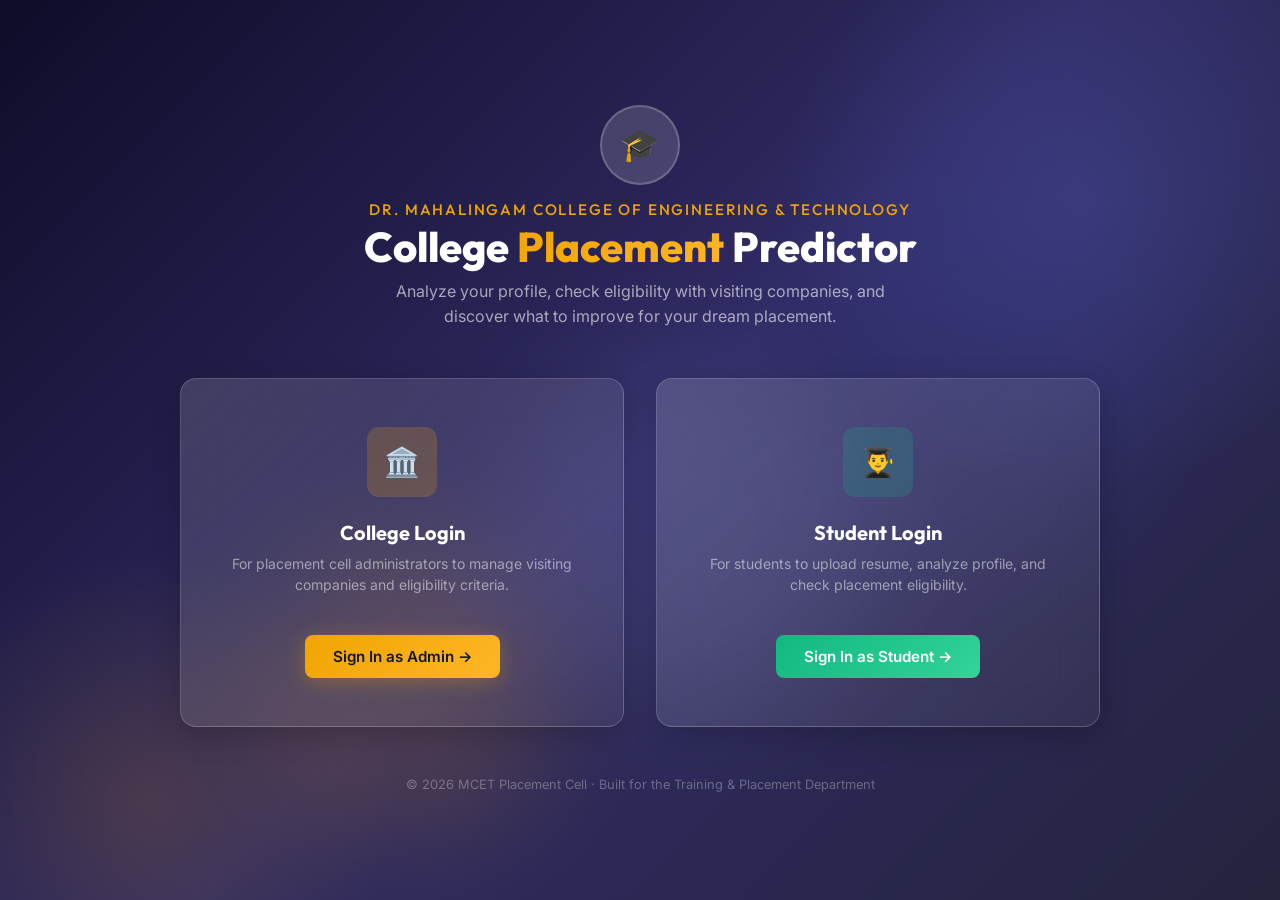
<file: index.html>
<!DOCTYPE html>
<html lang="en">

<head>
    <meta charset="UTF-8">
    <meta name="viewport" content="width=device-width, initial-scale=1.0">
    <meta name="description"
        content="College Placement Predictor for MCET — Analyze your profile and predict placement eligibility with visiting companies.">
    <title>MCET Placement Predictor — College Placement Analysis</title>
    <link rel="stylesheet" href="css/styles.css">
    <link rel="icon"
        href="data:image/svg+xml,<svg xmlns='http://www.w3.org/2000/svg' viewBox='0 0 100 100'><text y='.9em' font-size='90'>🎓</text></svg>">
</head>

<body>

    <!-- Animated Background -->
    <div class="animated-bg">
        <div class="bg-orb bg-orb-1"></div>
        <div class="bg-orb bg-orb-2"></div>
        <div class="bg-orb bg-orb-3"></div>
    </div>

    <!-- Landing Page -->
    <div class="landing-page" id="landingPage">
        <div class="landing-content">

            <!-- College Branding -->
            <div class="college-brand">
                <div class="college-logo">🎓</div>
                <h2>Dr. Mahalingam College of Engineering & Technology</h2>
                <h1>College <span class="highlight">Placement</span> Predictor</h1>
                <p>Analyze your profile, check eligibility with visiting companies, and discover what to improve for
                    your dream placement.</p>
            </div>

            <!-- Login Choice Cards -->
            <div class="login-cards">

                <!-- College Admin Login -->
                <div class="glass-card login-card" id="adminLoginCard">
                    <div class="card-preview" id="adminPreview">
                        <div class="card-icon">🏛️</div>
                        <h3>College Login</h3>
                        <p>For placement cell administrators to manage visiting companies and eligibility criteria.</p>
                        <button class="btn btn-gold enter-btn" onclick="showLoginForm('admin')">
                            Sign In as Admin →
                        </button>
                    </div>
                    <div class="login-form" id="adminLoginForm">
                        <h3 style="color: var(--white); margin-bottom: var(--space-lg); font-size: 1.15rem;">
                            🏛️ Admin Login
                        </h3>
                        <div class="form-group">
                            <label class="form-label">Username</label>
                            <input type="text" class="form-input" id="adminUsername" placeholder="Enter admin username"
                                value="admin">
                        </div>
                        <div class="form-group">
                            <label class="form-label">Password</label>
                            <input type="password" class="form-input" id="adminPassword" placeholder="Enter password"
                                value="admin123">
                        </div>
                        <button class="btn btn-gold btn-block btn-lg" id="adminLoginBtn" onclick="handleAdminLogin()">
                            Sign In →
                        </button>
                        <div class="divider">or</div>
                        <button class="btn btn-outline btn-block" onclick="hideLoginForm('admin')">
                            ← Back
                        </button>
                        <p
                            style="text-align:center; margin-top: var(--space-md); color: rgba(255,255,255,0.4); font-size: 0.78rem;">
                            Default credentials: admin / admin123
                        </p>
                    </div>
                </div>

                <!-- Student Login -->
                <div class="glass-card login-card" id="studentLoginCard">
                    <div class="card-preview" id="studentPreview">
                        <div class="card-icon">👨‍🎓</div>
                        <h3>Student Login</h3>
                        <p>For students to upload resume, analyze profile, and check placement eligibility.</p>
                        <button class="btn btn-success enter-btn" onclick="showLoginForm('student')"
                            style="background: var(--gradient-success);">
                            Sign In as Student →
                        </button>
                    </div>
                    <div class="login-form" id="studentLoginForm">
                        <h3 style="color: var(--white); margin-bottom: var(--space-lg); font-size: 1.15rem;">
                            👨‍🎓 Student Login
                        </h3>
                        <div class="form-group">
                            <label class="form-label">Roll Number</label>
                            <input type="text" class="form-input" id="studentRoll" placeholder="Enter your roll number"
                                value="21CS001">
                        </div>
                        <div class="form-group">
                            <label class="form-label">Password</label>
                            <input type="password" class="form-input" id="studentPassword" placeholder="Enter password"
                                value="student123">
                        </div>
                        <button class="btn btn-success btn-block btn-lg" id="studentLoginBtn"
                            onclick="handleStudentLogin()" style="background: var(--gradient-success);">
                            Sign In →
                        </button>
                        <div class="divider">or</div>
                        <button class="btn btn-outline btn-block" onclick="hideLoginForm('student')">
                            ← Back
                        </button>
                        <p
                            style="text-align:center; margin-top: var(--space-md); color: rgba(255,255,255,0.4); font-size: 0.78rem;">
                            Default credentials: 21CS001 / student123
                        </p>
                    </div>
                </div>

            </div><!-- /.login-cards -->

            <!-- Footer -->
            <p style="margin-top: var(--space-2xl); color: rgba(255,255,255,0.3); font-size: 0.8rem;">
                © 2026 MCET Placement Cell · Built for the Training & Placement Department
            </p>

        </div>
    </div>

    <!-- Toast Container -->
    <div class="toast-container" id="toastContainer"></div>

    <script src="js/app.js"></script>
</body>

</html>
</file>
<file: css/styles.css>
/* ============================================================
   COLLEGE PLACEMENT PREDICTOR — DESIGN SYSTEM
   MCET (Dr. Mahalingam College of Engineering & Technology)
   ============================================================ */

@import url('https://fonts.googleapis.com/css2?family=Inter:wght@300;400;500;600;700;800&family=Outfit:wght@400;500;600;700;800&display=swap');

/* ── CSS Custom Properties ── */
:root {
    /* Primary palette */
    --primary-900: #1a1a40;
    --primary-800: #1e2152;
    --primary-700: #252a6a;
    --primary-600: #2d3480;
    --primary-500: #3b42a0;
    --primary-400: #5560c4;
    --primary-300: #7b84d8;
    --primary-200: #a9b0e8;
    --primary-100: #d4d8f5;
    --primary-50: #eef0fb;

    /* Accent */
    --accent-gold: #f0a500;
    --accent-amber: #ffb627;
    --accent-orange: #ff6b35;

    /* Success / Warning / Danger */
    --success: #10b981;
    --success-light: #d1fae5;
    --warning: #f59e0b;
    --warning-light: #fef3c7;
    --danger: #ef4444;
    --danger-light: #fee2e2;
    --info: #3b82f6;
    --info-light: #dbeafe;

    /* Neutrals */
    --gray-900: #111827;
    --gray-800: #1f2937;
    --gray-700: #374151;
    --gray-600: #4b5563;
    --gray-500: #6b7280;
    --gray-400: #9ca3af;
    --gray-300: #d1d5db;
    --gray-200: #e5e7eb;
    --gray-100: #f3f4f6;
    --gray-50: #f9fafb;
    --white: #ffffff;

    /* Gradients */
    --gradient-primary: linear-gradient(135deg, #1a1a40 0%, #2d3480 50%, #3b42a0 100%);
    --gradient-hero: linear-gradient(135deg, #0f0c29 0%, #302b63 50%, #24243e 100%);
    --gradient-card: linear-gradient(135deg, rgba(255, 255, 255, 0.1) 0%, rgba(255, 255, 255, 0.05) 100%);
    --gradient-gold: linear-gradient(135deg, #f0a500 0%, #ffb627 100%);
    --gradient-success: linear-gradient(135deg, #10b981 0%, #34d399 100%);
    --gradient-danger: linear-gradient(135deg, #ef4444 0%, #f87171 100%);
    --gradient-glass: linear-gradient(135deg, rgba(255, 255, 255, 0.15) 0%, rgba(255, 255, 255, 0.05) 100%);

    /* Typography */
    --font-body: 'Inter', -apple-system, BlinkMacSystemFont, sans-serif;
    --font-heading: 'Outfit', 'Inter', sans-serif;

    /* Spacing */
    --space-xs: 0.25rem;
    --space-sm: 0.5rem;
    --space-md: 1rem;
    --space-lg: 1.5rem;
    --space-xl: 2rem;
    --space-2xl: 3rem;
    --space-3xl: 4rem;

    /* Radii */
    --radius-sm: 8px;
    --radius-md: 12px;
    --radius-lg: 16px;
    --radius-xl: 24px;
    --radius-full: 9999px;

    /* Shadows */
    --shadow-sm: 0 1px 3px rgba(0, 0, 0, 0.12);
    --shadow-md: 0 4px 12px rgba(0, 0, 0, 0.15);
    --shadow-lg: 0 8px 30px rgba(0, 0, 0, 0.2);
    --shadow-xl: 0 16px 50px rgba(0, 0, 0, 0.3);
    --shadow-glow: 0 0 30px rgba(59, 66, 160, 0.3);
    --shadow-gold: 0 4px 20px rgba(240, 165, 0, 0.3);

    /* Transitions */
    --ease-out: cubic-bezier(0.22, 1, 0.36, 1);
    --ease-spring: cubic-bezier(0.34, 1.56, 0.64, 1);
    --duration-fast: 200ms;
    --duration-normal: 350ms;
    --duration-slow: 600ms;
}

/* ── Reset & Base ── */
*,
*::before,
*::after {
    margin: 0;
    padding: 0;
    box-sizing: border-box;
}

html {
    font-size: 16px;
    scroll-behavior: smooth;
}

body {
    font-family: var(--font-body);
    color: var(--gray-800);
    background: var(--gray-50);
    line-height: 1.6;
    min-height: 100vh;
    -webkit-font-smoothing: antialiased;
    -moz-osx-font-smoothing: grayscale;
    overflow-x: hidden;
}

h1,
h2,
h3,
h4,
h5,
h6 {
    font-family: var(--font-heading);
    font-weight: 700;
    line-height: 1.2;
}

a {
    text-decoration: none;
    color: inherit;
}

img {
    max-width: 100%;
    display: block;
}

button {
    cursor: pointer;
    border: none;
    font-family: var(--font-body);
}

input,
select,
textarea {
    font-family: var(--font-body);
    outline: none;
}

/* ── Utility Classes ── */
.container {
    width: 100%;
    max-width: 1200px;
    margin: 0 auto;
    padding: 0 var(--space-lg);
}

.text-center {
    text-align: center;
}

.text-left {
    text-align: left;
}

.text-right {
    text-align: right;
}

.flex {
    display: flex;
}

.flex-col {
    flex-direction: column;
}

.flex-center {
    display: flex;
    align-items: center;
    justify-content: center;
}

.flex-between {
    display: flex;
    align-items: center;
    justify-content: space-between;
}

.flex-wrap {
    flex-wrap: wrap;
}

.gap-sm {
    gap: var(--space-sm);
}

.gap-md {
    gap: var(--space-md);
}

.gap-lg {
    gap: var(--space-lg);
}

.gap-xl {
    gap: var(--space-xl);
}

.grid {
    display: grid;
}

.mt-sm {
    margin-top: var(--space-sm);
}

.mt-md {
    margin-top: var(--space-md);
}

.mt-lg {
    margin-top: var(--space-lg);
}

.mt-xl {
    margin-top: var(--space-xl);
}

.mt-2xl {
    margin-top: var(--space-2xl);
}

.mb-sm {
    margin-bottom: var(--space-sm);
}

.mb-md {
    margin-bottom: var(--space-md);
}

.mb-lg {
    margin-bottom: var(--space-lg);
}

.mb-xl {
    margin-bottom: var(--space-xl);
}

/* ── Animated Background ── */
.animated-bg {
    position: fixed;
    top: 0;
    left: 0;
    right: 0;
    bottom: 0;
    background: var(--gradient-hero);
    z-index: -2;
    overflow: hidden;
}

.animated-bg::before {
    content: '';
    position: absolute;
    width: 600px;
    height: 600px;
    background: radial-gradient(circle, rgba(85, 96, 196, 0.3) 0%, transparent 70%);
    top: -100px;
    right: -100px;
    border-radius: 50%;
    animation: float 8s ease-in-out infinite;
}

.animated-bg::after {
    content: '';
    position: absolute;
    width: 500px;
    height: 500px;
    background: radial-gradient(circle, rgba(240, 165, 0, 0.15) 0%, transparent 70%);
    bottom: -150px;
    left: -100px;
    border-radius: 50%;
    animation: float 10s ease-in-out infinite reverse;
}

.bg-orb {
    position: absolute;
    border-radius: 50%;
    filter: blur(60px);
    opacity: 0.15;
    animation: float 12s ease-in-out infinite;
}

.bg-orb-1 {
    width: 400px;
    height: 400px;
    background: var(--primary-500);
    top: 20%;
    left: 60%;
    animation-delay: -3s;
}

.bg-orb-2 {
    width: 300px;
    height: 300px;
    background: var(--accent-gold);
    top: 60%;
    left: 20%;
    animation-delay: -6s;
}

.bg-orb-3 {
    width: 350px;
    height: 350px;
    background: var(--primary-300);
    top: 40%;
    left: 40%;
    animation-delay: -9s;
}

@keyframes float {

    0%,
    100% {
        transform: translateY(0) rotate(0deg);
    }

    33% {
        transform: translateY(-20px) rotate(3deg);
    }

    66% {
        transform: translateY(15px) rotate(-2deg);
    }
}

/* ── Glass Card ── */
.glass-card {
    background: var(--gradient-glass);
    backdrop-filter: blur(20px);
    -webkit-backdrop-filter: blur(20px);
    border: 1px solid rgba(255, 255, 255, 0.18);
    border-radius: var(--radius-lg);
    box-shadow: var(--shadow-lg);
    transition: transform var(--duration-normal) var(--ease-out),
        box-shadow var(--duration-normal) var(--ease-out);
}

.glass-card:hover {
    transform: translateY(-4px);
    box-shadow: var(--shadow-xl);
}

/* ── Solid Card ── */
.card {
    background: var(--white);
    border-radius: var(--radius-lg);
    box-shadow: var(--shadow-md);
    padding: var(--space-xl);
    transition: transform var(--duration-normal) var(--ease-out),
        box-shadow var(--duration-normal) var(--ease-out);
}

.card:hover {
    transform: translateY(-2px);
    box-shadow: var(--shadow-lg);
}

/* ── Buttons ── */
.btn {
    display: inline-flex;
    align-items: center;
    justify-content: center;
    gap: var(--space-sm);
    padding: 12px 28px;
    font-size: 0.95rem;
    font-weight: 600;
    border-radius: var(--radius-sm);
    transition: all var(--duration-normal) var(--ease-out);
    position: relative;
    overflow: hidden;
}

.btn::after {
    content: '';
    position: absolute;
    inset: 0;
    background: linear-gradient(135deg, rgba(255, 255, 255, 0.2), transparent);
    opacity: 0;
    transition: opacity var(--duration-fast);
}

.btn:hover::after {
    opacity: 1;
}

.btn-primary {
    background: var(--gradient-primary);
    color: var(--white);
    box-shadow: var(--shadow-glow);
}

.btn-primary:hover {
    transform: translateY(-2px);
    box-shadow: 0 8px 30px rgba(59, 66, 160, 0.45);
}

.btn-gold {
    background: var(--gradient-gold);
    color: var(--gray-900);
    box-shadow: var(--shadow-gold);
}

.btn-gold:hover {
    transform: translateY(-2px);
    box-shadow: 0 8px 30px rgba(240, 165, 0, 0.45);
}

.btn-outline {
    background: transparent;
    color: var(--white);
    border: 2px solid rgba(255, 255, 255, 0.3);
}

.btn-outline:hover {
    border-color: rgba(255, 255, 255, 0.6);
    background: rgba(255, 255, 255, 0.1);
}

.btn-success {
    background: var(--gradient-success);
    color: var(--white);
}

.btn-danger {
    background: var(--gradient-danger);
    color: var(--white);
}

.btn-lg {
    padding: 16px 36px;
    font-size: 1.05rem;
    border-radius: var(--radius-md);
}

.btn-sm {
    padding: 8px 18px;
    font-size: 0.85rem;
}

.btn-block {
    width: 100%;
}

.btn-icon {
    width: 40px;
    height: 40px;
    padding: 0;
    border-radius: var(--radius-sm);
}

/* ── Form Elements ── */
.form-group {
    margin-bottom: var(--space-lg);
}

.form-label {
    display: block;
    font-size: 0.875rem;
    font-weight: 600;
    color: var(--gray-300);
    margin-bottom: var(--space-sm);
    letter-spacing: 0.02em;
}

.form-label-dark {
    color: var(--gray-700);
}

.form-input {
    width: 100%;
    padding: 12px 16px;
    background: rgba(255, 255, 255, 0.08);
    border: 1.5px solid rgba(255, 255, 255, 0.15);
    border-radius: var(--radius-sm);
    color: var(--white);
    font-size: 0.95rem;
    transition: all var(--duration-fast);
}

.form-input::placeholder {
    color: rgba(255, 255, 255, 0.4);
}

.form-input:focus {
    border-color: var(--accent-gold);
    background: rgba(255, 255, 255, 0.12);
    box-shadow: 0 0 0 3px rgba(240, 165, 0, 0.15);
}

.form-input-light {
    background: var(--gray-50);
    border-color: var(--gray-200);
    color: var(--gray-800);
}

.form-input-light::placeholder {
    color: var(--gray-400);
}

.form-input-light:focus {
    border-color: var(--primary-500);
    background: var(--white);
    box-shadow: 0 0 0 3px rgba(59, 66, 160, 0.1);
}

.form-select {
    width: 100%;
    padding: 12px 16px;
    background: var(--gray-50);
    border: 1.5px solid var(--gray-200);
    border-radius: var(--radius-sm);
    color: var(--gray-800);
    font-size: 0.95rem;
    cursor: pointer;
    transition: all var(--duration-fast);
    appearance: none;
    background-image: url("data:image/svg+xml,%3Csvg xmlns='http://www.w3.org/2000/svg' width='12' height='12' viewBox='0 0 12 12'%3E%3Cpath fill='%236b7280' d='M6 8L1 3h10z'/%3E%3C/svg%3E");
    background-repeat: no-repeat;
    background-position: right 14px center;
}

.form-select:focus {
    border-color: var(--primary-500);
    box-shadow: 0 0 0 3px rgba(59, 66, 160, 0.1);
}

/* ── Badges / Tags ── */
.badge {
    display: inline-flex;
    align-items: center;
    padding: 4px 12px;
    font-size: 0.75rem;
    font-weight: 600;
    border-radius: var(--radius-full);
    letter-spacing: 0.03em;
}

.badge-success {
    background: var(--success-light);
    color: #065f46;
}

.badge-warning {
    background: var(--warning-light);
    color: #92400e;
}

.badge-danger {
    background: var(--danger-light);
    color: #991b1b;
}

.badge-info {
    background: var(--info-light);
    color: #1e40af;
}

.badge-gold {
    background: rgba(240, 165, 0, 0.15);
    color: #b77d00;
}

.skill-tag {
    display: inline-flex;
    align-items: center;
    gap: 4px;
    padding: 6px 14px;
    background: var(--primary-50);
    color: var(--primary-700);
    border-radius: var(--radius-full);
    font-size: 0.8rem;
    font-weight: 500;
    border: 1px solid var(--primary-100);
    transition: all var(--duration-fast);
}

.skill-tag:hover {
    background: var(--primary-100);
    transform: translateY(-1px);
}

.skill-tag-light {
    background: rgba(255, 255, 255, 0.15);
    color: var(--white);
    border-color: rgba(255, 255, 255, 0.2);
}

/* ── Progress Bar ── */
.progress-bar-container {
    width: 100%;
    height: 8px;
    background: var(--gray-200);
    border-radius: var(--radius-full);
    overflow: hidden;
}

.progress-bar {
    height: 100%;
    border-radius: var(--radius-full);
    background: var(--gradient-primary);
    transition: width 1s var(--ease-out);
}

.progress-bar-success {
    background: var(--gradient-success);
}

.progress-bar-warning {
    background: linear-gradient(135deg, #f59e0b, #fbbf24);
}

.progress-bar-danger {
    background: var(--gradient-danger);
}

/* ── Circular Progress ── */
.circular-progress {
    position: relative;
    width: 200px;
    height: 200px;
}

.circular-progress svg {
    transform: rotate(-90deg);
    width: 200px;
    height: 200px;
}

.circular-progress .track {
    fill: none;
    stroke: rgba(255, 255, 255, 0.1);
    stroke-width: 10;
}

.circular-progress .fill {
    fill: none;
    stroke-width: 10;
    stroke-linecap: round;
    stroke-dasharray: 565;
    stroke-dashoffset: 565;
    transition: stroke-dashoffset 1.5s var(--ease-out);
}

.circular-progress .fill-success {
    stroke: var(--success);
}

.circular-progress .fill-warning {
    stroke: var(--warning);
}

.circular-progress .fill-danger {
    stroke: var(--danger);
}

.circular-progress .fill-gold {
    stroke: var(--accent-gold);
}

.circular-progress .percentage {
    position: absolute;
    top: 50%;
    left: 50%;
    transform: translate(-50%, -50%);
    font-family: var(--font-heading);
    font-size: 2.8rem;
    font-weight: 800;
    color: var(--white);
}

.circular-progress .percentage span {
    font-size: 1.2rem;
    font-weight: 500;
}

/* ── Table ── */
.table-wrapper {
    overflow-x: auto;
    border-radius: var(--radius-md);
    box-shadow: var(--shadow-sm);
}

.data-table {
    width: 100%;
    border-collapse: collapse;
    background: var(--white);
}

.data-table thead {
    background: var(--primary-900);
    color: var(--white);
}

.data-table th {
    padding: 14px 18px;
    font-size: 0.85rem;
    font-weight: 600;
    text-align: left;
    letter-spacing: 0.04em;
    text-transform: uppercase;
}

.data-table td {
    padding: 14px 18px;
    font-size: 0.9rem;
    border-bottom: 1px solid var(--gray-100);
    color: var(--gray-700);
}

.data-table tbody tr {
    transition: background var(--duration-fast);
}

.data-table tbody tr:hover {
    background: var(--primary-50);
}

/* ── Toast / Notification ── */
.toast-container {
    position: fixed;
    top: 24px;
    right: 24px;
    z-index: 10000;
    display: flex;
    flex-direction: column;
    gap: 10px;
}

.toast {
    display: flex;
    align-items: center;
    gap: 12px;
    padding: 14px 20px;
    border-radius: var(--radius-sm);
    color: var(--white);
    font-size: 0.9rem;
    font-weight: 500;
    box-shadow: var(--shadow-lg);
    animation: slideIn 0.4s var(--ease-spring);
    min-width: 280px;
}

.toast-success {
    background: #059669;
}

.toast-error {
    background: #dc2626;
}

.toast-info {
    background: #2563eb;
}

.toast-warning {
    background: #d97706;
}

@keyframes slideIn {
    from {
        transform: translateX(100%);
        opacity: 0;
    }

    to {
        transform: translateX(0);
        opacity: 1;
    }
}

@keyframes slideOut {
    from {
        transform: translateX(0);
        opacity: 1;
    }

    to {
        transform: translateX(100%);
        opacity: 0;
    }
}

/* ── Modal ── */
.modal-overlay {
    position: fixed;
    inset: 0;
    background: rgba(0, 0, 0, 0.6);
    backdrop-filter: blur(4px);
    z-index: 9000;
    display: none;
    align-items: center;
    justify-content: center;
    animation: fadeIn 0.3s ease;
}

.modal-overlay.active {
    display: flex;
}

.modal {
    background: var(--white);
    border-radius: var(--radius-lg);
    box-shadow: var(--shadow-xl);
    width: 90%;
    max-width: 560px;
    max-height: 85vh;
    overflow-y: auto;
    animation: scaleIn 0.35s var(--ease-spring);
}

.modal-header {
    display: flex;
    align-items: center;
    justify-content: space-between;
    padding: 20px 24px;
    border-bottom: 1px solid var(--gray-100);
}

.modal-header h3 {
    font-size: 1.15rem;
    color: var(--gray-900);
}

.modal-body {
    padding: 24px;
}

.modal-footer {
    display: flex;
    justify-content: flex-end;
    gap: 12px;
    padding: 16px 24px;
    border-top: 1px solid var(--gray-100);
}

@keyframes fadeIn {
    from {
        opacity: 0;
    }

    to {
        opacity: 1;
    }
}

@keyframes scaleIn {
    from {
        transform: scale(0.9);
        opacity: 0;
    }

    to {
        transform: scale(1);
        opacity: 1;
    }
}

/* ──────────────────────────
   PAGE: Landing / Login
   ────────────────────────── */
.landing-page {
    min-height: 100vh;
    display: flex;
    align-items: center;
    justify-content: center;
    position: relative;
}

.landing-content {
    text-align: center;
    padding: 40px 20px;
    width: 100%;
    max-width: 960px;
    animation: fadeUp 0.8s var(--ease-out);
}

@keyframes fadeUp {
    from {
        transform: translateY(30px);
        opacity: 0;
    }

    to {
        transform: translateY(0);
        opacity: 1;
    }
}

.college-brand {
    margin-bottom: var(--space-sm);
}

.college-brand .college-logo {
    width: 80px;
    height: 80px;
    margin: 0 auto var(--space-md);
    background: rgba(255, 255, 255, 0.15);
    border-radius: 50%;
    display: flex;
    align-items: center;
    justify-content: center;
    font-size: 2rem;
    border: 2px solid rgba(255, 255, 255, 0.2);
}

.college-brand h2 {
    font-size: 0.95rem;
    font-weight: 500;
    color: var(--accent-gold);
    letter-spacing: 0.12em;
    text-transform: uppercase;
    margin-bottom: var(--space-xs);
}

.college-brand h1 {
    font-family: var(--font-heading);
    font-size: 2.6rem;
    font-weight: 800;
    color: var(--white);
    line-height: 1.15;
    margin-bottom: var(--space-sm);
}

.college-brand h1 .highlight {
    background: var(--gradient-gold);
    -webkit-background-clip: text;
    -webkit-text-fill-color: transparent;
    background-clip: text;
}

.college-brand p {
    color: rgba(255, 255, 255, 0.6);
    font-size: 1rem;
    max-width: 500px;
    margin: 0 auto;
}

.login-cards {
    display: grid;
    grid-template-columns: 1fr 1fr;
    gap: var(--space-xl);
    margin-top: var(--space-2xl);
}

.login-card {
    padding: var(--space-2xl);
    text-align: center;
    cursor: pointer;
}

.login-card .card-icon {
    width: 70px;
    height: 70px;
    margin: 0 auto var(--space-lg);
    border-radius: var(--radius-md);
    display: flex;
    align-items: center;
    justify-content: center;
    font-size: 1.8rem;
}

.login-card:first-child .card-icon {
    background: rgba(240, 165, 0, 0.2);
}

.login-card:last-child .card-icon {
    background: rgba(16, 185, 129, 0.2);
}

.login-card h3 {
    font-size: 1.25rem;
    color: var(--white);
    margin-bottom: var(--space-sm);
}

.login-card p {
    font-size: 0.875rem;
    color: rgba(255, 255, 255, 0.5);
    margin-bottom: var(--space-lg);
    line-height: 1.5;
}

/* Login Form inside card */
.login-form {
    display: none;
    text-align: left;
    animation: fadeUp 0.4s var(--ease-out);
}

.login-form.active {
    display: block;
}

.login-card .card-preview {
    transition: opacity 0.3s;
}

.login-card .card-preview.hidden {
    display: none;
}

.login-card .enter-btn {
    margin-top: var(--space-md);
}

.divider {
    display: flex;
    align-items: center;
    gap: 16px;
    margin: var(--space-lg) 0;
    color: rgba(255, 255, 255, 0.3);
    font-size: 0.8rem;
}

.divider::before,
.divider::after {
    content: '';
    flex: 1;
    height: 1px;
    background: rgba(255, 255, 255, 0.1);
}

/* ──────────────────────────
   PAGE: Admin Dashboard
   ────────────────────────── */
.admin-layout {
    display: flex;
    min-height: 100vh;
}

.admin-sidebar {
    width: 260px;
    background: var(--primary-900);
    color: var(--white);
    padding: var(--space-xl);
    display: flex;
    flex-direction: column;
    position: fixed;
    top: 0;
    left: 0;
    bottom: 0;
    z-index: 100;
}

.admin-sidebar .sidebar-brand {
    display: flex;
    align-items: center;
    gap: 12px;
    padding-bottom: var(--space-xl);
    border-bottom: 1px solid rgba(255, 255, 255, 0.1);
    margin-bottom: var(--space-xl);
}

.admin-sidebar .sidebar-brand .brand-icon {
    width: 40px;
    height: 40px;
    background: var(--gradient-gold);
    border-radius: var(--radius-sm);
    display: flex;
    align-items: center;
    justify-content: center;
    font-size: 1.2rem;
}

.admin-sidebar .sidebar-brand h3 {
    font-size: 1rem;
    font-weight: 700;
}

.admin-sidebar .sidebar-brand span {
    font-size: 0.75rem;
    color: var(--gray-400);
}

.sidebar-nav {
    list-style: none;
    display: flex;
    flex-direction: column;
    gap: 4px;
}

.sidebar-nav li a {
    display: flex;
    align-items: center;
    gap: 12px;
    padding: 12px 14px;
    border-radius: var(--radius-sm);
    font-size: 0.9rem;
    font-weight: 500;
    color: var(--gray-400);
    transition: all var(--duration-fast);
}

.sidebar-nav li a:hover,
.sidebar-nav li a.active {
    background: rgba(255, 255, 255, 0.08);
    color: var(--white);
}

.sidebar-nav li a.active {
    background: rgba(240, 165, 0, 0.15);
    color: var(--accent-gold);
}

.sidebar-footer {
    margin-top: auto;
    padding-top: var(--space-xl);
    border-top: 1px solid rgba(255, 255, 255, 0.1);
}

.admin-main {
    flex: 1;
    margin-left: 260px;
    padding: var(--space-2xl);
    background: var(--gray-50);
}

.admin-header {
    display: flex;
    align-items: center;
    justify-content: space-between;
    margin-bottom: var(--space-2xl);
}

.admin-header h1 {
    font-size: 1.75rem;
    color: var(--gray-900);
}

.admin-header p {
    color: var(--gray-500);
    font-size: 0.9rem;
    margin-top: 4px;
}

.stats-grid {
    display: grid;
    grid-template-columns: repeat(auto-fit, minmax(200px, 1fr));
    gap: var(--space-lg);
    margin-bottom: var(--space-2xl);
}

.stat-card {
    padding: var(--space-xl);
    border-radius: var(--radius-md);
    background: var(--white);
    box-shadow: var(--shadow-sm);
    border-left: 4px solid var(--primary-500);
}

.stat-card .stat-value {
    font-family: var(--font-heading);
    font-size: 2rem;
    font-weight: 800;
    color: var(--gray-900);
}

.stat-card .stat-label {
    font-size: 0.85rem;
    color: var(--gray-500);
    margin-top: 4px;
}

.stat-card:nth-child(2) {
    border-left-color: var(--accent-gold);
}

.stat-card:nth-child(3) {
    border-left-color: var(--success);
}

.stat-card:nth-child(4) {
    border-left-color: var(--info);
}

.company-form-card {
    background: var(--white);
    border-radius: var(--radius-lg);
    box-shadow: var(--shadow-sm);
    padding: var(--space-2xl);
    margin-bottom: var(--space-xl);
}

.company-form-card h2 {
    font-size: 1.2rem;
    color: var(--gray-900);
    margin-bottom: var(--space-lg);
    display: flex;
    align-items: center;
    gap: 10px;
}

.form-grid {
    display: grid;
    grid-template-columns: repeat(auto-fit, minmax(220px, 1fr));
    gap: var(--space-lg);
}

/* ──────────────────────────
   PAGE: Student Upload
   ────────────────────────── */
.student-page {
    min-height: 100vh;
    background: var(--gray-50);
}

.student-navbar {
    background: var(--white);
    box-shadow: var(--shadow-sm);
    padding: 14px var(--space-xl);
    display: flex;
    align-items: center;
    justify-content: space-between;
    position: sticky;
    top: 0;
    z-index: 100;
}

.student-navbar .nav-brand {
    display: flex;
    align-items: center;
    gap: 12px;
}

.student-navbar .nav-brand .brand-dot {
    width: 36px;
    height: 36px;
    background: var(--gradient-primary);
    border-radius: var(--radius-sm);
    display: flex;
    align-items: center;
    justify-content: center;
    color: var(--white);
    font-weight: 700;
    font-size: 0.9rem;
}

.student-navbar .nav-brand h3 {
    font-size: 1rem;
    color: var(--gray-900);
}

.student-navbar .nav-brand span {
    font-size: 0.75rem;
    color: var(--gray-400);
}

.student-navbar .nav-actions {
    display: flex;
    align-items: center;
    gap: var(--space-md);
}

/* Step Indicator */
.step-indicator {
    display: flex;
    align-items: center;
    justify-content: center;
    gap: 0;
    padding: var(--space-2xl) var(--space-lg) var(--space-lg);
    max-width: 700px;
    margin: 0 auto;
}

.step {
    display: flex;
    flex-direction: column;
    align-items: center;
    position: relative;
    flex: 1;
}

.step-circle {
    width: 44px;
    height: 44px;
    border-radius: 50%;
    background: var(--gray-200);
    display: flex;
    align-items: center;
    justify-content: center;
    font-weight: 700;
    font-size: 0.95rem;
    color: var(--gray-500);
    position: relative;
    z-index: 2;
    transition: all var(--duration-normal) var(--ease-out);
}

.step.active .step-circle {
    background: var(--gradient-primary);
    color: var(--white);
    box-shadow: var(--shadow-glow);
}

.step.completed .step-circle {
    background: var(--success);
    color: var(--white);
}

.step-label {
    margin-top: var(--space-sm);
    font-size: 0.8rem;
    font-weight: 500;
    color: var(--gray-400);
    text-align: center;
}

.step.active .step-label {
    color: var(--primary-600);
    font-weight: 600;
}

.step.completed .step-label {
    color: var(--success);
}

.step-line {
    position: absolute;
    top: 22px;
    left: calc(50% + 22px);
    width: calc(100% - 44px);
    height: 3px;
    background: var(--gray-200);
    z-index: 1;
}

.step-line.active {
    background: var(--success);
}

.step:last-child .step-line {
    display: none;
}

.page-content {
    max-width: 800px;
    margin: 0 auto;
    padding: var(--space-lg) var(--space-lg) var(--space-3xl);
}

/* Upload Zone */
.upload-zone {
    border: 2.5px dashed var(--gray-300);
    border-radius: var(--radius-lg);
    padding: var(--space-3xl) var(--space-xl);
    text-align: center;
    cursor: pointer;
    transition: all var(--duration-normal) var(--ease-out);
    background: var(--white);
}

.upload-zone:hover,
.upload-zone.drag-over {
    border-color: var(--primary-500);
    background: var(--primary-50);
}

.upload-zone .upload-icon {
    width: 80px;
    height: 80px;
    margin: 0 auto var(--space-lg);
    background: var(--primary-50);
    border-radius: 50%;
    display: flex;
    align-items: center;
    justify-content: center;
    font-size: 2rem;
    color: var(--primary-500);
}

.upload-zone h3 {
    font-size: 1.15rem;
    color: var(--gray-900);
    margin-bottom: var(--space-sm);
}

.upload-zone p {
    color: var(--gray-500);
    font-size: 0.9rem;
}

.upload-zone .browse-link {
    color: var(--primary-500);
    font-weight: 600;
    text-decoration: underline;
}

.file-preview {
    display: none;
    align-items: center;
    gap: var(--space-md);
    padding: var(--space-lg);
    background: var(--success-light);
    border-radius: var(--radius-md);
    margin-top: var(--space-lg);
}

.file-preview.visible {
    display: flex;
}

.file-preview .file-icon {
    width: 48px;
    height: 48px;
    background: var(--white);
    border-radius: var(--radius-sm);
    display: flex;
    align-items: center;
    justify-content: center;
    font-size: 1.3rem;
}

.file-preview .file-info h4 {
    font-size: 0.95rem;
    color: var(--gray-900);
}

.file-preview .file-info p {
    font-size: 0.8rem;
    color: var(--gray-500);
}

.file-preview .remove-file {
    margin-left: auto;
    color: var(--danger);
    cursor: pointer;
    font-size: 1.2rem;
    padding: 8px;
    border-radius: var(--radius-sm);
    transition: background var(--duration-fast);
}

.file-preview .remove-file:hover {
    background: var(--danger-light);
}

/* Parsing indicator */
.parsing-indicator {
    display: none;
    text-align: center;
    padding: var(--space-xl);
}

.parsing-indicator.active {
    display: block;
}

.parsing-spinner {
    width: 50px;
    height: 50px;
    border: 4px solid var(--gray-200);
    border-top: 4px solid var(--primary-500);
    border-radius: 50%;
    margin: 0 auto var(--space-md);
    animation: spin 0.8s linear infinite;
}

@keyframes spin {
    to {
        transform: rotate(360deg);
    }
}

/* ──────────────────────────
   PAGE: Student Profile
   ────────────────────────── */
.profile-grid {
    display: grid;
    grid-template-columns: repeat(auto-fit, minmax(240px, 1fr));
    gap: var(--space-lg);
    margin-bottom: var(--space-xl);
}

.profile-card {
    background: var(--white);
    border-radius: var(--radius-md);
    padding: var(--space-xl);
    box-shadow: var(--shadow-sm);
    border-top: 3px solid var(--primary-500);
    transition: all var(--duration-normal) var(--ease-out);
}

.profile-card:hover {
    box-shadow: var(--shadow-md);
    transform: translateY(-2px);
}

.profile-card .card-header {
    display: flex;
    align-items: center;
    gap: 10px;
    margin-bottom: var(--space-md);
}

.profile-card .card-header .icon {
    width: 38px;
    height: 38px;
    border-radius: var(--radius-sm);
    display: flex;
    align-items: center;
    justify-content: center;
    font-size: 1.1rem;
}

.profile-card .card-header h4 {
    font-size: 0.85rem;
    color: var(--gray-500);
    text-transform: uppercase;
    letter-spacing: 0.06em;
}

.profile-card .card-value {
    font-family: var(--font-heading);
    font-size: 1.8rem;
    font-weight: 800;
    color: var(--gray-900);
}

.profile-card .card-value.small {
    font-size: 1rem;
    font-weight: 600;
}

.profile-card:nth-child(1) {
    border-top-color: var(--accent-gold);
}

.profile-card:nth-child(2) {
    border-top-color: var(--primary-500);
}

.profile-card:nth-child(3) {
    border-top-color: var(--success);
}

.profile-card:nth-child(4) {
    border-top-color: var(--info);
}

.profile-card:nth-child(5) {
    border-top-color: var(--accent-orange);
}

.profile-card:nth-child(6) {
    border-top-color: #8b5cf6;
}

.profile-card:nth-child(1) .icon {
    background: rgba(240, 165, 0, 0.12);
    color: var(--accent-gold);
}

.profile-card:nth-child(2) .icon {
    background: rgba(59, 66, 160, 0.12);
    color: var(--primary-500);
}

.profile-card:nth-child(3) .icon {
    background: rgba(16, 185, 129, 0.12);
    color: var(--success);
}

.profile-card:nth-child(4) .icon {
    background: rgba(59, 130, 246, 0.12);
    color: var(--info);
}

.profile-card:nth-child(5) .icon {
    background: rgba(255, 107, 53, 0.12);
    color: var(--accent-orange);
}

.profile-card:nth-child(6) .icon {
    background: rgba(139, 92, 246, 0.12);
    color: #8b5cf6;
}

.skills-display {
    display: flex;
    flex-wrap: wrap;
    gap: 8px;
    margin-top: var(--space-sm);
}

.profile-actions {
    text-align: center;
    padding: var(--space-xl) 0;
}

/* ──────────────────────────
   PAGE: Company Selection
   ────────────────────────── */
.company-grid {
    display: grid;
    grid-template-columns: repeat(auto-fit, minmax(280px, 1fr));
    gap: var(--space-lg);
    margin-bottom: var(--space-xl);
}

.company-card {
    background: var(--white);
    border-radius: var(--radius-lg);
    padding: var(--space-xl);
    box-shadow: var(--shadow-sm);
    cursor: pointer;
    border: 2px solid transparent;
    transition: all var(--duration-normal) var(--ease-out);
    position: relative;
    overflow: hidden;
}

.company-card::before {
    content: '';
    position: absolute;
    top: 0;
    left: 0;
    right: 0;
    height: 4px;
    background: var(--gradient-primary);
    transform: scaleX(0);
    transition: transform var(--duration-normal) var(--ease-out);
}

.company-card:hover::before,
.company-card.selected::before {
    transform: scaleX(1);
}

.company-card:hover {
    box-shadow: var(--shadow-lg);
    transform: translateY(-3px);
}

.company-card.selected {
    border-color: var(--primary-500);
    box-shadow: 0 0 0 3px rgba(59, 66, 160, 0.15), var(--shadow-lg);
}

.company-card .company-logo {
    width: 56px;
    height: 56px;
    border-radius: var(--radius-md);
    display: flex;
    align-items: center;
    justify-content: center;
    font-size: 1.5rem;
    font-weight: 800;
    margin-bottom: var(--space-md);
}

.company-card h3 {
    font-size: 1.15rem;
    color: var(--gray-900);
    margin-bottom: 6px;
}

.company-card .company-type {
    font-size: 0.8rem;
    color: var(--gray-500);
    margin-bottom: var(--space-md);
}

.company-card .criteria-preview {
    display: flex;
    flex-wrap: wrap;
    gap: 6px;
}

.company-card .check-icon {
    position: absolute;
    top: 16px;
    right: 16px;
    width: 28px;
    height: 28px;
    border-radius: 50%;
    background: var(--success);
    color: var(--white);
    display: none;
    align-items: center;
    justify-content: center;
    font-size: 0.85rem;
    animation: scaleIn 0.3s var(--ease-spring);
}

.company-card.selected .check-icon {
    display: flex;
}

/* ──────────────────────────
   PAGE: Eligibility Results
   ────────────────────────── */
.results-page {
    min-height: 100vh;
    background: var(--gradient-hero);
    color: var(--white);
}

.results-container {
    max-width: 900px;
    margin: 0 auto;
    padding: var(--space-2xl) var(--space-lg);
}

.results-hero {
    text-align: center;
    padding: var(--space-2xl) 0;
}

.results-hero h1 {
    font-size: 2rem;
    margin-bottom: var(--space-sm);
}

.results-hero p {
    color: rgba(255, 255, 255, 0.6);
}

.results-score-section {
    display: flex;
    align-items: center;
    justify-content: center;
    gap: var(--space-3xl);
    padding: var(--space-2xl) 0;
    flex-wrap: wrap;
}

.score-details {
    text-align: left;
}

.score-details .company-name {
    font-size: 1.4rem;
    font-weight: 700;
    margin-bottom: var(--space-md);
}

.status-badge {
    display: inline-flex;
    align-items: center;
    gap: 8px;
    padding: 10px 24px;
    border-radius: var(--radius-full);
    font-weight: 700;
    font-size: 1rem;
    margin-bottom: var(--space-lg);
}

.status-badge.eligible {
    background: rgba(16, 185, 129, 0.2);
    color: #34d399;
    border: 1px solid rgba(16, 185, 129, 0.3);
}

.status-badge.not-eligible {
    background: rgba(239, 68, 68, 0.2);
    color: #f87171;
    border: 1px solid rgba(239, 68, 68, 0.3);
}

.criteria-breakdown {
    display: flex;
    flex-direction: column;
    gap: 12px;
}

.criteria-item {
    display: flex;
    align-items: center;
    gap: 10px;
    font-size: 0.9rem;
    color: rgba(255, 255, 255, 0.8);
}

.criteria-item .icon {
    width: 24px;
    text-align: center;
}

.recommended-section {
    margin-top: var(--space-2xl);
    padding: var(--space-xl);
    background: rgba(255, 255, 255, 0.05);
    border-radius: var(--radius-lg);
    border: 1px solid rgba(255, 255, 255, 0.1);
}

.recommended-section h3 {
    font-size: 1.1rem;
    margin-bottom: var(--space-lg);
}

.recommended-companies {
    display: flex;
    flex-wrap: wrap;
    gap: var(--space-md);
}

.recommended-chip {
    display: flex;
    align-items: center;
    gap: 8px;
    padding: 10px 18px;
    background: rgba(255, 255, 255, 0.1);
    border: 1px solid rgba(255, 255, 255, 0.15);
    border-radius: var(--radius-full);
    font-weight: 500;
    font-size: 0.9rem;
    transition: all var(--duration-fast);
    cursor: pointer;
}

.recommended-chip:hover {
    background: rgba(255, 255, 255, 0.2);
    transform: translateY(-1px);
}

.results-actions {
    display: flex;
    gap: var(--space-md);
    margin-top: var(--space-2xl);
    justify-content: center;
    flex-wrap: wrap;
}

/* ──────────────────────────
   PAGE: Comparison
   ────────────────────────── */
.comparison-page {
    background: var(--gray-50);
    min-height: 100vh;
}

.comparison-header {
    background: var(--gradient-primary);
    color: var(--white);
    padding: var(--space-2xl) var(--space-lg);
    text-align: center;
}

.comparison-header h1 {
    font-size: 1.75rem;
    margin-bottom: 6px;
}

.comparison-header p {
    color: rgba(255, 255, 255, 0.6);
}

.comparison-content {
    max-width: 900px;
    margin: 0 auto;
    padding: var(--space-xl) var(--space-lg) var(--space-3xl);
}

.comparison-table-card {
    background: var(--white);
    border-radius: var(--radius-lg);
    box-shadow: var(--shadow-md);
    overflow: hidden;
    margin-bottom: var(--space-xl);
}

.comparison-table {
    width: 100%;
    border-collapse: collapse;
}

.comparison-table thead {
    background: var(--primary-900);
    color: var(--white);
}

.comparison-table th {
    padding: 16px 20px;
    font-size: 0.85rem;
    font-weight: 600;
    text-transform: uppercase;
    letter-spacing: 0.04em;
    text-align: left;
}

.comparison-table td {
    padding: 16px 20px;
    font-size: 0.9rem;
    border-bottom: 1px solid var(--gray-100);
    vertical-align: middle;
}

.comparison-table tbody tr:last-child td {
    border-bottom: none;
}

.comparison-table .criteria-name {
    font-weight: 600;
    color: var(--gray-900);
    display: flex;
    align-items: center;
    gap: 8px;
}

.comparison-table .match {
    color: var(--success);
    font-weight: 600;
}

.comparison-table .no-match {
    color: var(--danger);
    font-weight: 600;
}

.comparison-table .partial {
    color: var(--warning);
    font-weight: 600;
}

.status-icon {
    display: inline-flex;
    align-items: center;
    justify-content: center;
    width: 26px;
    height: 26px;
    border-radius: 50%;
    font-size: 0.75rem;
}

.status-icon.pass {
    background: var(--success-light);
    color: #065f46;
}

.status-icon.fail {
    background: var(--danger-light);
    color: #991b1b;
}

.status-icon.warn {
    background: var(--warning-light);
    color: #92400e;
}

.suggestions-section {
    margin-top: var(--space-xl);
}

.suggestions-section h2 {
    font-size: 1.3rem;
    color: var(--gray-900);
    margin-bottom: var(--space-lg);
    display: flex;
    align-items: center;
    gap: 10px;
}

.suggestions-grid {
    display: grid;
    grid-template-columns: repeat(auto-fit, minmax(260px, 1fr));
    gap: var(--space-md);
}

.suggestion-card {
    background: var(--white);
    border-radius: var(--radius-md);
    padding: var(--space-lg);
    box-shadow: var(--shadow-sm);
    border-left: 4px solid var(--primary-500);
    transition: all var(--duration-normal) var(--ease-out);
}

.suggestion-card:hover {
    transform: translateY(-2px);
    box-shadow: var(--shadow-md);
}

.suggestion-card .suggestion-icon {
    width: 42px;
    height: 42px;
    border-radius: var(--radius-sm);
    display: flex;
    align-items: center;
    justify-content: center;
    font-size: 1.2rem;
    margin-bottom: var(--space-md);
}

.suggestion-card h4 {
    font-size: 0.95rem;
    color: var(--gray-900);
    margin-bottom: 6px;
}

.suggestion-card p {
    font-size: 0.84rem;
    color: var(--gray-500);
    line-height: 1.5;
}

.suggestion-card:nth-child(1) {
    border-left-color: var(--accent-gold);
}

.suggestion-card:nth-child(2) {
    border-left-color: var(--primary-500);
}

.suggestion-card:nth-child(3) {
    border-left-color: var(--success);
}

.suggestion-card:nth-child(4) {
    border-left-color: var(--info);
}

.suggestion-card:nth-child(5) {
    border-left-color: var(--accent-orange);
}

.suggestion-card:nth-child(6) {
    border-left-color: #8b5cf6;
}

.suggestion-card:nth-child(1) .suggestion-icon {
    background: rgba(240, 165, 0, 0.12);
}

.suggestion-card:nth-child(2) .suggestion-icon {
    background: rgba(59, 66, 160, 0.12);
}

.suggestion-card:nth-child(3) .suggestion-icon {
    background: rgba(16, 185, 129, 0.12);
}

.suggestion-card:nth-child(4) .suggestion-icon {
    background: rgba(59, 130, 246, 0.12);
}

.suggestion-card:nth-child(5) .suggestion-icon {
    background: rgba(255, 107, 53, 0.12);
}

.suggestion-card:nth-child(6) .suggestion-icon {
    background: rgba(139, 92, 246, 0.12);
}

.comparison-actions {
    text-align: center;
    padding: var(--space-xl) 0;
}

/* ── Responsive ── */
@media (max-width: 768px) {
    .login-cards {
        grid-template-columns: 1fr;
    }

    .college-brand h1 {
        font-size: 1.8rem;
    }

    .admin-sidebar {
        display: none;
    }

    .admin-main {
        margin-left: 0;
    }

    .results-score-section {
        flex-direction: column;
        gap: var(--space-xl);
    }

    .score-details {
        text-align: center;
    }

    .step-indicator {
        padding: var(--space-lg) var(--space-sm) var(--space-md);
    }

    .step-label {
        font-size: 0.7rem;
    }

    .results-actions {
        flex-direction: column;
        align-items: center;
    }

    .comparison-table th,
    .comparison-table td {
        padding: 12px 14px;
        font-size: 0.82rem;
    }
}

@media (max-width: 480px) {
    .college-brand h1 {
        font-size: 1.5rem;
    }

    .login-card {
        padding: var(--space-xl);
    }

    .profile-grid {
        grid-template-columns: 1fr;
    }

    .company-grid {
        grid-template-columns: 1fr;
    }

    .suggestions-grid {
        grid-template-columns: 1fr;
    }

    .btn-lg {
        padding: 14px 24px;
        font-size: 0.95rem;
    }
}
</file>
